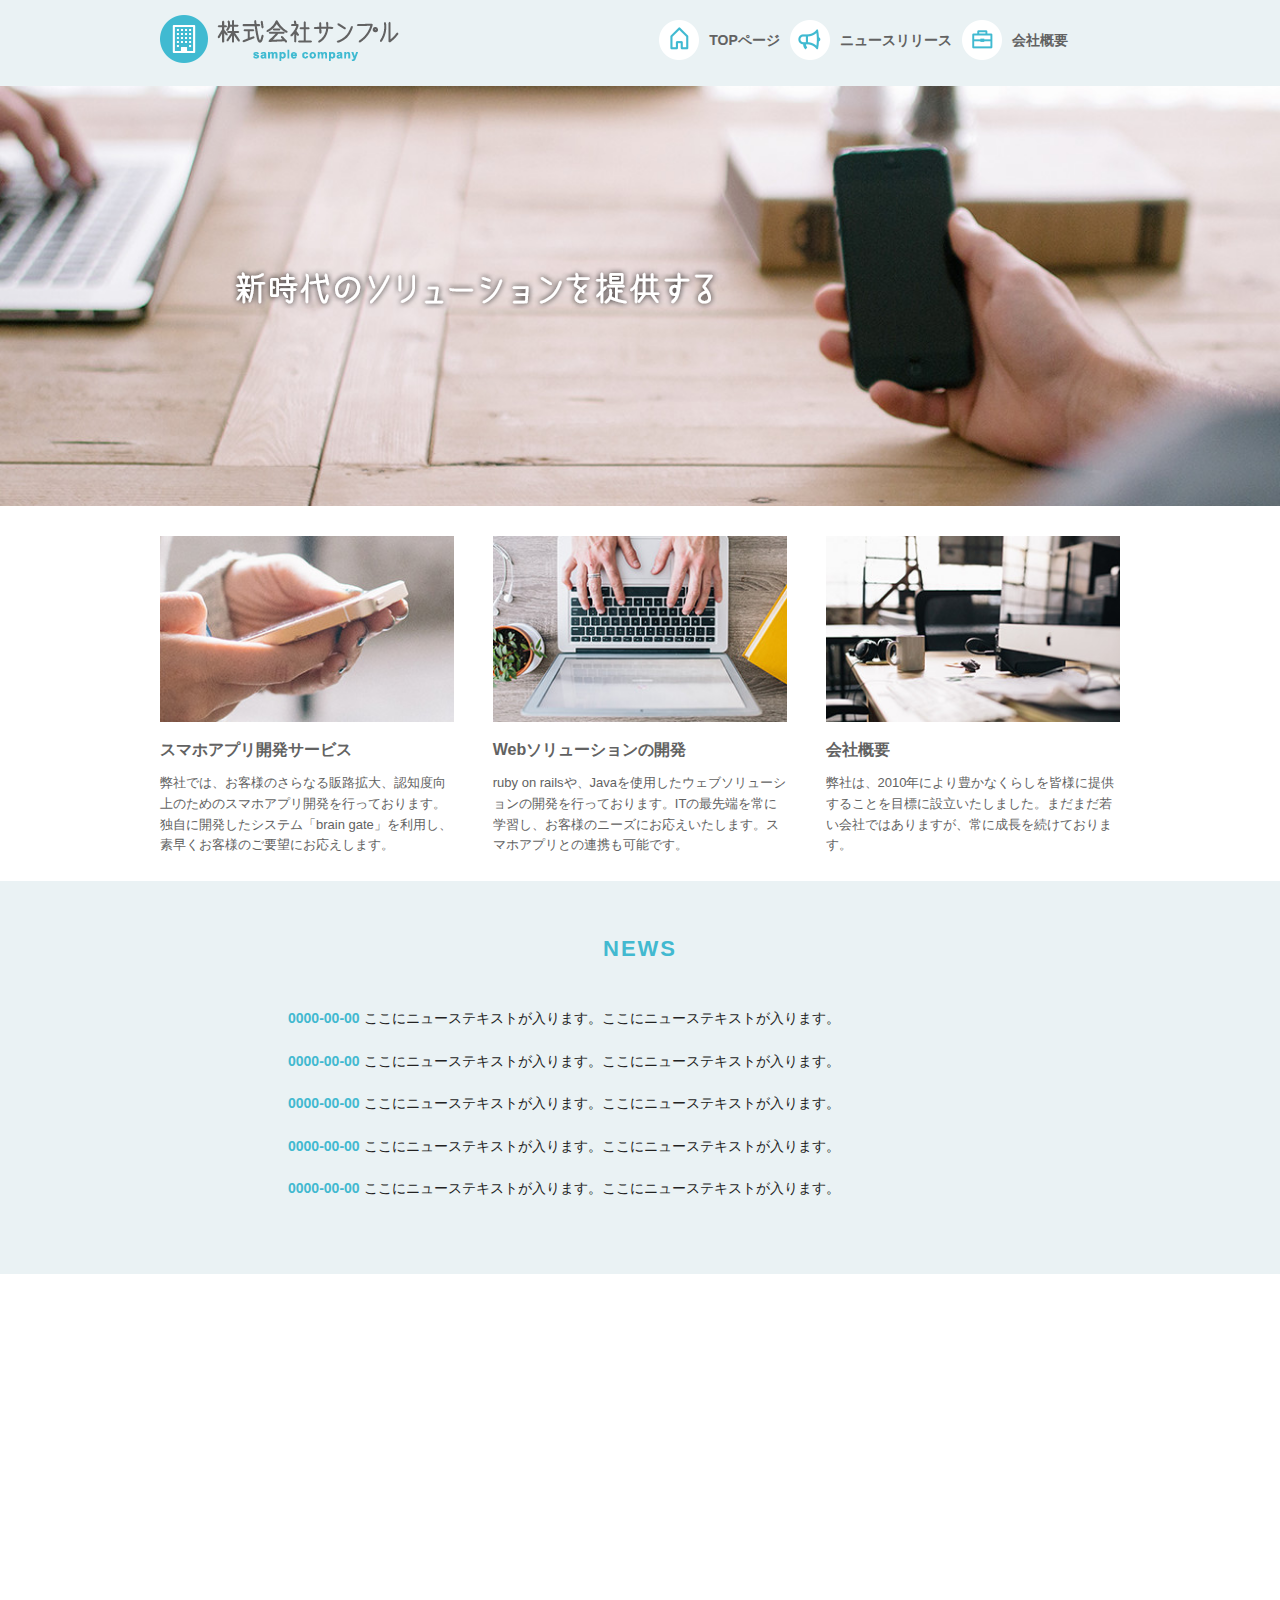
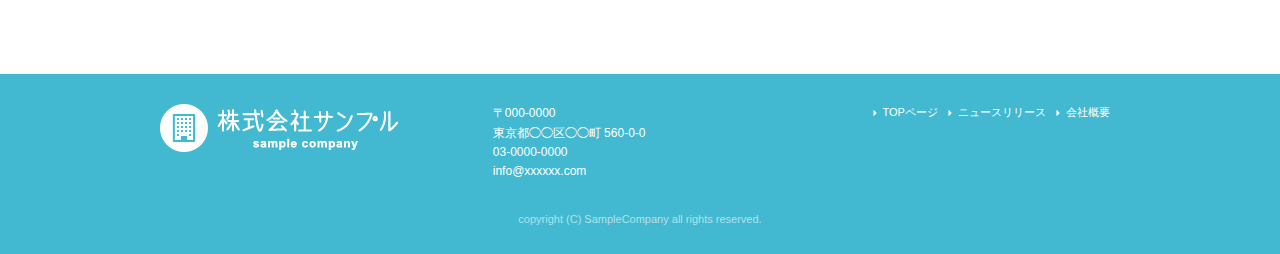
<file: index.html>
<!DOCTYPE html>
<html lang="ja">
<head>


  <!-- Basic Page Needs
  –––––––––––––––––––––––––––––––––––––––––––––––––– -->
  <meta charset="utf-8">
  <title>株式会社サンプル</title>
  <meta name="description" content="">
  <meta name="author" content="">

  <!-- Mobile Specific Metas
  –––––––––––––––––––––––––––––––––––––––––––––––––– -->
  <meta name="viewport" content="width=device-width, initial-scale=1">

  <!-- CSS
  –––––––––––––––––––––––––––––––––––––––––––––––––– -->
  <link rel="stylesheet" href="css/normalize.css">
  <link rel="stylesheet" href="css/skeleton.css">
  <link rel="stylesheet" href="css/sample.css">

  <!-- Favicon
  –––––––––––––––––––––––––––––––––––––––––––––––––– -->
  <link rel="icon" type="image/png" href="images/favicon.png">

</head>



<body>
<header>
  <div id="header_in" class="container">
    <div class="row">
      <div class="six columns logo">

        <h1><a href="index.html"><img class="u-max-full-width" src="images/top/logo.png" alt="株式会社サンプル" srcset="images/top/logo@2x.png 2x" /></a></h1>

      </div>
      <div class="six columns navi">

        <div class="sp_navi">
          <img id="sp_navi_btn" class="u-max-full-width" src="images/top/sp_navi.png" alt="sp_navi" srcset="images/top/sp_navi@2x.png 2x" />

          <ul class="sp_navi_li">
            <li><a href="index.html">TOPページ</a></li>
            <li><a href="news.html">ニュースリリース</a></li>
            <li><a href="company.html">会社概要</a></li>
          </ul>
        </div>
        <!-- sp_navi -->

<div class="pc_navi">

  <ul class="pc_navi_li">
    <li class="navi_toppage"><a href="index.html">TOPページ</a></li>
    <li class="navi_news"><a href="news.html">ニュースリリース</a></li>
    <li class="navi_company"><a href="company.html">会社概要</a></li>
  </ul>

</div>
<!-- pc_navi -->



      </div>
    </div>
    <!-- row -->
  </div>
  <!-- header_in -->
</header>



<!-- cover -->
<div id="cover_area">
  <div class="container">
    <div class="twelve columns">
      <img class="u-max-full-width" src="images/top/cover_read.png" alt="新時代のソリューションを提供する" srcset="images/top/cover_read@2x.png 2x" />
    </div>
  </div>
</div>
<!-- #cover -->



<!-- service_area -->
<div id="service_area">

  <div class="container">
    <div class="row">

      <div class="four columns">

        <img class="u-max-full-width" src="images/top/service_01.jpg" alt="スマホアプリ開発サービス" srcset="images/top/service_01@2x.jpg 2x" />

        <div class="service_title">スマホアプリ開発サービス</div>
        <p>弊社では、お客様のさらなる販路拡大、認知度向上のためのスマホアプリ開発を行っております。独自に開発したシステム「brain gate」を利用し、素早くお客様のご要望にお応えします。</p>

      </div><!-- column -->
      <div class="four columns">

        <img class="u-max-full-width" src="images/top/service_02.jpg" alt="Webソリューションの開発" srcset="images/top/service_02@2x.jpg 2x" />

        <div class="service_title">Webソリューションの開発</div>
        <p>ruby on railsや、Javaを使用したウェブソリューションの開発を行っております。ITの最先端を常に学習し、お客様のニーズにお応えいたします。スマホアプリとの連携も可能です。</p>

      </div><!-- column -->
      <div class="four columns">

        <img class="u-max-full-width" src="images/top/service_03.jpg" alt="会社概要" srcset="images/top/service_03@2x.jpg 2x" />

        <div class="service_title">会社概要</div>
        <p>弊社は、2010年により豊かなくらしを皆様に提供することを目標に設立いたしました。まだまだ若い会社ではありますが、常に成長を続けております。</p>

      </div><!-- column -->

    </div>
  </div>
</div>
<!-- #service_area -->



<!-- news_area -->
<div id="news_area">

  <div class="container">
    <div class="row">

      <div class="twelve columns">

        <div class="news_title">NEWS</div>

        <ul class="news_lists">
          <li><span>0000-00-00</span> ここにニューステキストが入ります。ここにニューステキストが入ります。</li>
          <li><span>0000-00-00</span> ここにニューステキストが入ります。ここにニューステキストが入ります。</li>
          <li><span>0000-00-00</span> ここにニューステキストが入ります。ここにニューステキストが入ります。</li>
          <li><span>0000-00-00</span> ここにニューステキストが入ります。ここにニューステキストが入ります。</li>
          <li><span>0000-00-00</span> ここにニューステキストが入ります。ここにニューステキストが入ります。</li>
        </ul>

      </div>

    </div>
  </div>

</div>
<!-- #news_area -->



<!-- googlemap_area -->
<div id="googlemap_area">

  <script src="//maps.google.com/maps/api/js?key=AIzaSyDTQXSSbq5eh0O-Ytm005KlO-ULyHi0B70"></script>
  <script type="text/javascript">
  function googleMap() {
    var latlng = new google.maps.LatLng(35.6694293,139.7189323);/* 座標 */
    var myOptions = {
      zoom: 16, /*拡大比率*/
      center: latlng,
      scrollwheel: false,
      disableDoubleClickZoom: true,
      draggable: false,
      mapTypeControlOptions: { mapTypeIds: ['style', google.maps.MapTypeId.ROADMAP] }
    };
    var map = new google.maps.Map(document.getElementById('map1'), myOptions);
    /*アイコン設定*/
    var icon = new google.maps.MarkerImage('images/top/pin.png',/*画像url*/
  new google.maps.Size(48,56),/*アイコンサイズ*/
        new google.maps.Point(0,0)/*アイコン位置*/
    );
    var markerOptions = {
      position: latlng,
      map: map,
      icon: icon,
      title: '株式会社サンプル',/*タイトル*/
      animation: google.maps.Animation.DROP/*アニメーション*/
    };
    var marker = new google.maps.Marker(markerOptions);
    /*取得スタイルの貼り付け*/
    var styleOptions = [
      {
        "stylers": [
          { "hue": '#eaf2f4' }
        ]
      }
    ];
    var styledMapOptions = { name: '株式会社サンプル' }/*地図右上のタイトル*/
    var sampleType = new google.maps.StyledMapType(styleOptions, styledMapOptions);
    map.mapTypes.set('style', sampleType);
    map.setMapTypeId('style');
  };
  google.maps.event.addDomListener(window, 'load', function() {
      googleMap();
  });
  </script>
  <div id="map1" style="width:100%; height:400px; margin:0 auto;"></div>

</div>
<!-- #googlemap_area -->



<!--footer -->
<footer>
  <div class="container">
    <div class="row">
      <div class="four columns sp">
        <img class="u-max-full-width" src="images/top/footer_logo.png" alt="株式会社サンプル" srcset="images/top/footer_logo@2x.png 2x" />
      </div>
      <!-- columns -->
      <div class="four columns foot_address sp">
        〒000-0000<br />
        東京都◯◯区◯◯町 560-0-0<br />
        03-0000-0000<br />
        info@xxxxxx.com
      </div>
      <!-- columns -->
      <div class="four columns">
        <ul class="foot_navi">
          <li><a href="">TOPページ</a></li>
          <li><a href="">ニュースリリース</a></li>
          <li><a href="">会社概要</a></li>
        </ul>
      </div>
      <!-- columns -->
    </div>
    <!-- row -->

    <div class="row">
      <div class="twelve columns sp">
        <p class="copy">copyright (C) SampleCompany all rights reserved.</p>
      </div>
      <!-- columns -->
    </div>
    <!-- row -->
  </div>
</footer>
<!-- //footer -->

<!--jQuery-->
<script type="text/javascript" src="//ajax.googleapis.com/ajax/libs/jquery/1.10.2/jquery.min.js"></script>

<script>
  $(function(){
    $(document).ready(function(){

      $("#sp_navi_btn").click(function () {
        $(this).next().slideToggle();
      });

    });
  });
</script>
<!--#jQuery-->


</body>
</html>
</file>
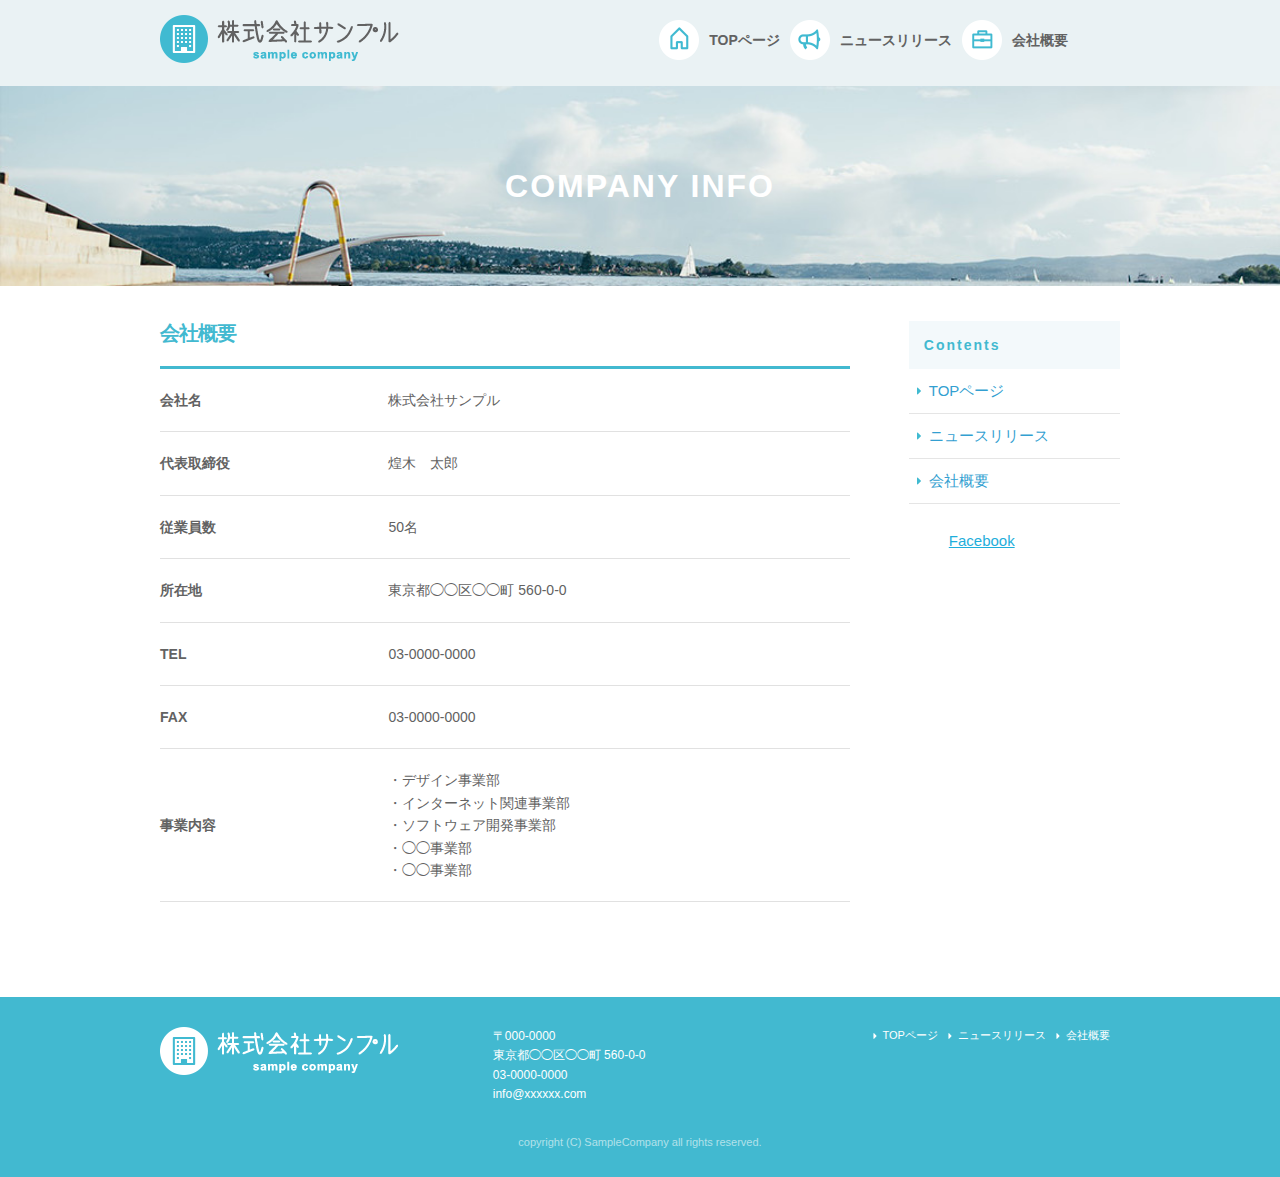
<file: company.html>
<!DOCTYPE html>
<html lang="ja">
<head>

  <!-- Basic Page Needs
  –––––––––––––––––––––––––––––––––––––––––––––––––– -->
  <meta charset="utf-8">
  <title>COMPANY INFO | 株式会社サンプル</title>
  <meta name="description" content="">
  <meta name="author" content="">

  <!-- Mobile Specific Metas
  –––––––––––––––––––––––––––––––––––––––––––––––––– -->
  <meta name="viewport" content="width=device-width, initial-scale=1">

  <!-- CSS
  –––––––––––––––––––––––––––––––––––––––––––––––––– -->
  <link rel="stylesheet" href="css/normalize.css">
  <link rel="stylesheet" href="css/skeleton.css">
  <link rel="stylesheet" href="css/sample.css">

  <!-- Favicon
  –––––––––––––––––––––––––––––––––––––––––––––––––– -->
  <link rel="icon" type="image/png" href="images/favicon.png">

</head>

<body>
  <div id="fb-root"></div>
<script>(function(d, s, id) {
  var js, fjs = d.getElementsByTagName(s)[0];
  if (d.getElementById(id)) return;
  js = d.createElement(s); js.id = id;
  js.src = 'https://connect.facebook.net/ja_JP/sdk.js#xfbml=1&version=v3.0';
  fjs.parentNode.insertBefore(js, fjs);
}(document, 'script', 'facebook-jssdk'));</script>

  
  
  
<header>
  <div id="header_in" class="container">
    <div class="row">
      <div class="six columns logo">

        <h1><a href="index.html"><img class="u-max-full-width" src="images/top/logo.png" alt="株式会社サンプル" srcset="images/top/logo@2x.png 2x" /></a></h1>

      </div>
      <div class="six columns navi">

        <div class="sp_navi">
          <img id="sp_navi_btn" class="u-max-full-width" src="images/top/sp_navi.png" alt="sp_navi" srcset="images/top/sp_navi@2x.png 2x" />

          <ul class="sp_navi_li">
            <li><a href="index.html">TOPページ</a></li>
            <li><a href="news.html">ニュースリリース</a></li>
            <li><a href="company.html">会社概要</a></li>
          </ul>
        </div>
        <!-- sp_navi -->

<div class="pc_navi">

  <ul class="pc_navi_li">
    <li class="navi_toppage"><a href="index.html">TOPページ</a></li>
    <li class="navi_news"><a href="news.html">ニュースリリース</a></li>
    <li class="navi_company"><a href="company.html">会社概要</a></li>
  </ul>

</div>
<!-- pc_navi -->



      </div>
    </div>
    <!-- row -->
  </div>
  <!-- header_in -->
</header>



<div id="sub_cover">
      <div class="container">
        <div class="row">

          <div class="twelve columns">
            <h2>COMPANY INFO</h2>
          </div>

        </div>
      </div>
    </div>



<div id="contents">
      <div class="container">
        <div class="row">

          <div id="main" class="nine columns">
            <h2 class="company_title">会社概要</h2>

            <table class="u-full-width">
              <tr>
                <th>会社名</th>
                <td>株式会社サンプル</td>
              </tr>
              <tr>
                <th>代表取締役</th>
                <td>煌木　太郎</td>
              </tr>
              <tr>
                <th>従業員数</th>
                <td>50名</td>
              </tr>
              <tr>
                <th>所在地</th>
                <td>東京都◯◯区◯◯町 560-0-0</td>
              </tr>
              <tr>
                <th>TEL</th>
                <td>03-0000-0000</td>
              </tr>
              <tr>
                <th>FAX</th>
                <td>03-0000-0000</td>
              </tr>
              <tr>
                <th>事業内容</th>
                <td>
                  ・デザイン事業部<br />
                  ・インターネット関連事業部<br />
                  ・ソフトウェア開発事業部<br />
                  ・◯◯事業部<br />
                  ・◯◯事業部
                </td>
              </tr>
            </table>


          </div>

          <div id="sidebar" class="three columns">

            <div class="pc_sidemenu">
              <h3>Contents</h3>

              <ul>
                <li><a href="index.html">TOPページ</a></li>
                <li><a href="news.html">ニュースリリース</a></li>
                <li><a href="company.html">会社概要</a></li>
              </ul>
            </div>

            <div class="fb-page" data-href="https://www.facebook.com/facebook" data-tabs="timeline" data-height="300" data-small-header="false" data-adapt-container-width="true" data-hide-cover="false" data-show-facepile="false"><div class="fb-xfbml-parse-ignore"><blockquote cite="https://www.facebook.com/facebook"><a href="https://www.facebook.com/facebook">Facebook</a></blockquote></div></div>

          </div>

        </div>
      </div>
    </div>
    <!-- #contents -->
    
    
    
<!--footer -->
<footer>
  <div class="container">
    <div class="row">
      <div class="four columns sp">
        <img class="u-max-full-width" src="images/top/footer_logo.png" alt="株式会社サンプル" srcset="images/top/footer_logo@2x.png 2x" />
      </div>
      <!-- columns -->
      <div class="four columns foot_address sp">
        〒000-0000<br />
        東京都◯◯区◯◯町 560-0-0<br />
        03-0000-0000<br />
        info@xxxxxx.com
      </div>
      <!-- columns -->
      <div class="four columns">
        <ul class="foot_navi">
          <li><a href="">TOPページ</a></li>
          <li><a href="">ニュースリリース</a></li>
          <li><a href="">会社概要</a></li>
        </ul>
      </div>
      <!-- columns -->
    </div>
    <!-- row -->

    <div class="row">
      <div class="twelve columns sp">
        <p class="copy">copyright (C) SampleCompany all rights reserved.</p>
      </div>
      <!-- columns -->
    </div>
    <!-- row -->
  </div>
</footer>
<!-- //footer -->


<script type="text/javascript" src="//ajax.googleapis.com/ajax/libs/jquery/1.10.2/jquery.min.js"></script>

<script>
  $(function(){

    $(document).ready(function(){

      $("#sp_navi_btn").click(function () {
        $(this).next().slideToggle();
      });

    });

  });
</script>


</body>

</html>
</file>
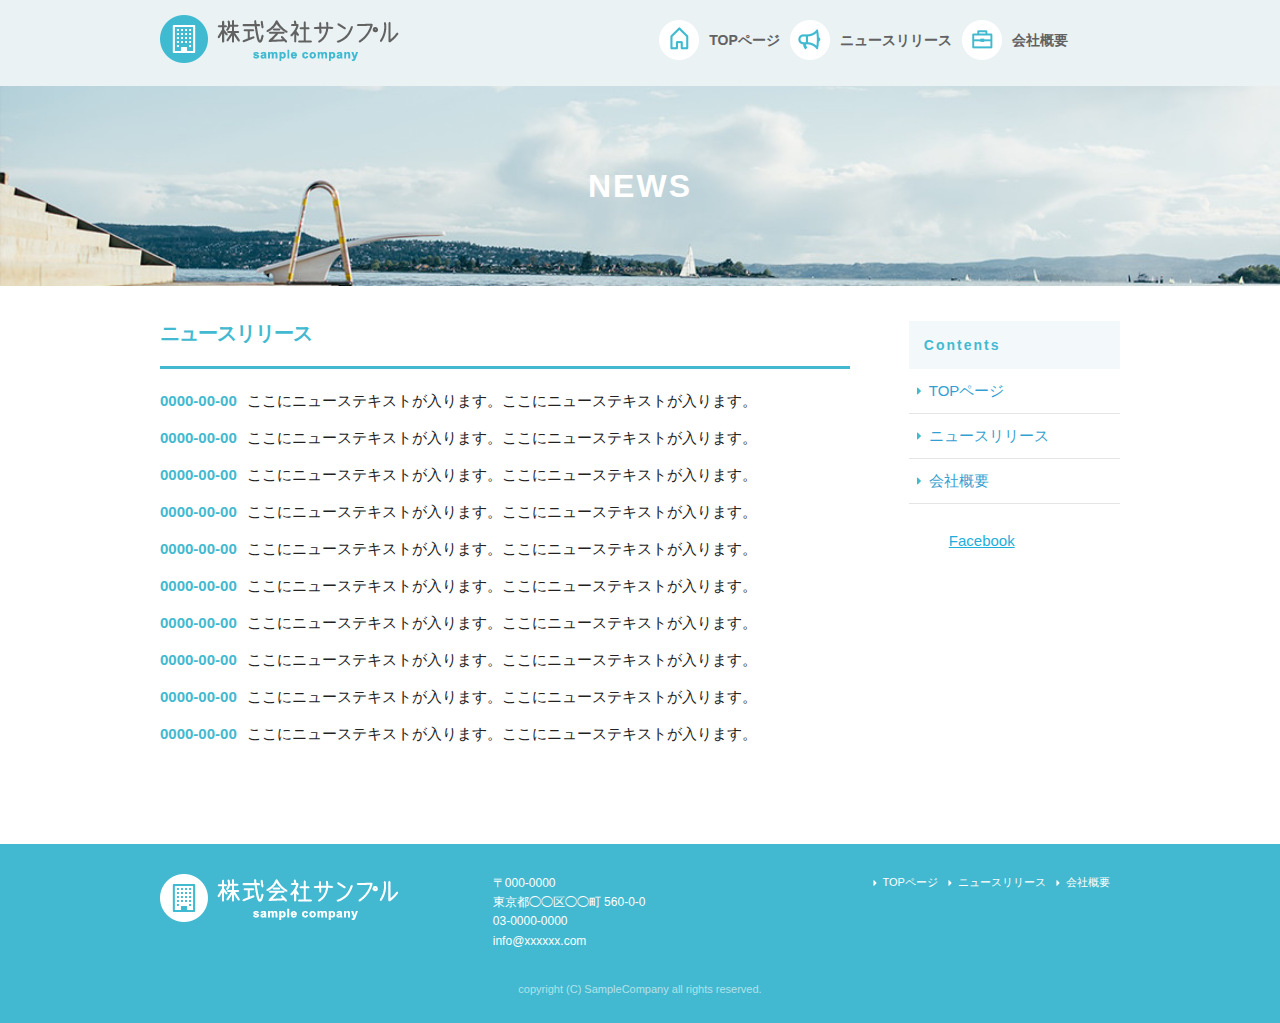
<file: news.html>
<!DOCTYPE html>
<html lang="ja">
<head>

  <!-- Basic Page Needs
  –––––––––––––––––––––––––––––––––––––––––––––––––– -->
  <meta charset="utf-8">
  <title>株式会社サンプル</title>
  <meta name="description" content="">
  <meta name="author" content="">

  <!-- Mobile Specific Metas
  –––––––––––––––––––––––––––––––––––––––––––––––––– -->
  <meta name="viewport" content="width=device-width, initial-scale=1">

  <!-- CSS
  –––––––––––––––––––––––––––––––––––––––––––––––––– -->
  <link rel="stylesheet" href="css/normalize.css">
  <link rel="stylesheet" href="css/skeleton.css">
  <link rel="stylesheet" href="css/sample.css">

  <!-- Favicon
  –––––––––––––––––––––––––––––––––––––––––––––––––– -->
  <link rel="icon" type="image/png" href="images/favicon.png">

</head>

<body>
  <div id="fb-root"></div>
<script>(function(d, s, id) {
  var js, fjs = d.getElementsByTagName(s)[0];
  if (d.getElementById(id)) return;
  js = d.createElement(s); js.id = id;
  js.src = 'https://connect.facebook.net/ja_JP/sdk.js#xfbml=1&version=v3.0';
  fjs.parentNode.insertBefore(js, fjs);
}(document, 'script', 'facebook-jssdk'));</script>
  
  
  
  
  
<header>
  <div id="header_in" class="container">
    <div class="row">
      <div class="six columns logo">

        <h1><a href="index.html"><img class="u-max-full-width" src="images/top/logo.png" alt="株式会社サンプル" srcset="images/top/logo@2x.png 2x" /></a></h1>

      </div>
      <div class="six columns navi">

        <div class="sp_navi">
          <img id="sp_navi_btn" class="u-max-full-width" src="images/top/sp_navi.png" alt="sp_navi" srcset="images/top/sp_navi@2x.png 2x" />

          <ul class="sp_navi_li">
            <li><a href="index.html">TOPページ</a></li>
            <li><a href="news.html">ニュースリリース</a></li>
            <li><a href="company.html">会社概要</a></li>
          </ul>
        </div>
        <!-- sp_navi -->

<div class="pc_navi">

  <ul class="pc_navi_li">
    <li class="navi_toppage"><a href="index.html">TOPページ</a></li>
    <li class="navi_news"><a href="news.html">ニュースリリース</a></li>
    <li class="navi_company"><a href="company.html">会社概要</a></li>
  </ul>

</div>
<!-- pc_navi -->



      </div>
    </div>
    <!-- row -->
  </div>
  <!-- header_in -->
</header>




<div id="sub_cover">
  <div class="container">
    <div class="row">

      <div class="twelve columns">
        <h2>NEWS</h2>
      </div>

    </div>
  </div>
</div>
<!-- #sub_cover -->

<div id="contents">
  <div class="container">
    <div class="row">

      <div id="main" class="nine columns">
        <h2>ニュースリリース</h2>

        <ul class="news_li">
          <li><span>0000-00-00</span>ここにニューステキストが入ります。ここにニューステキストが入ります。</li>
          <li><span>0000-00-00</span>ここにニューステキストが入ります。ここにニューステキストが入ります。</li>
          <li><span>0000-00-00</span>ここにニューステキストが入ります。ここにニューステキストが入ります。</li>
          <li><span>0000-00-00</span>ここにニューステキストが入ります。ここにニューステキストが入ります。</li>
          <li><span>0000-00-00</span>ここにニューステキストが入ります。ここにニューステキストが入ります。</li>
          <li><span>0000-00-00</span>ここにニューステキストが入ります。ここにニューステキストが入ります。</li>
          <li><span>0000-00-00</span>ここにニューステキストが入ります。ここにニューステキストが入ります。</li>
          <li><span>0000-00-00</span>ここにニューステキストが入ります。ここにニューステキストが入ります。</li>
          <li><span>0000-00-00</span>ここにニューステキストが入ります。ここにニューステキストが入ります。</li>
          <li><span>0000-00-00</span>ここにニューステキストが入ります。ここにニューステキストが入ります。</li>
        </ul>
      </div>

      <div id="sidebar" class="three columns">

        <div class="pc_sidemenu">
          <h3>Contents</h3>

          <ul>
            <li><a href="index.html">TOPページ</a></li>
            <li><a href="news.html">ニュースリリース</a></li>
            <li><a href="company.html">会社概要</a></li>
          </ul>
        </div>

        <div class="fb-page" data-href="https://www.facebook.com/facebook" data-tabs="timeline" data-height="300" data-small-header="false" data-adapt-container-width="true" data-hide-cover="false" data-show-facepile="false"><div class="fb-xfbml-parse-ignore"><blockquote cite="https://www.facebook.com/facebook"><a href="https://www.facebook.com/facebook">Facebook</a></blockquote></div></div>

      </div>

    </div>
  </div>
</div>
<!-- #contents -->







<!--footer -->
<footer>
  <div class="container">
    <div class="row">
      <div class="four columns sp">
        <img class="u-max-full-width" src="images/top/footer_logo.png" alt="株式会社サンプル" srcset="images/top/footer_logo@2x.png 2x" />
      </div>
      <!-- columns -->
      <div class="four columns foot_address sp">
        〒000-0000<br />
        東京都◯◯区◯◯町 560-0-0<br />
        03-0000-0000<br />
        info@xxxxxx.com
      </div>
      <!-- columns -->
      <div class="four columns">
        <ul class="foot_navi">
          <li><a href="">TOPページ</a></li>
          <li><a href="">ニュースリリース</a></li>
          <li><a href="">会社概要</a></li>
        </ul>
      </div>
      <!-- columns -->
    </div>
    <!-- row -->

    <div class="row">
      <div class="twelve columns sp">
        <p class="copy">copyright (C) SampleCompany all rights reserved.</p>
      </div>
      <!-- columns -->
    </div>
    <!-- row -->
  </div>
</footer>
<!-- //footer -->



<script type="text/javascript" src="//ajax.googleapis.com/ajax/libs/jquery/1.10.2/jquery.min.js"></script>

<script>
  $(function(){

    $(document).ready(function(){

      $("#sp_navi_btn").click(function () {
        $(this).next().slideToggle();
      });

    });

  });
</script>


</body>

</html>
</file>
<file: css/skeleton.css>
/*
* Skeleton V2.0.4
* Copyright 2014, Dave Gamache
* www.getskeleton.com
* Free to use under the MIT license.
* http://www.opensource.org/licenses/mit-license.php
* 12/29/2014
*/


/* Table of contents
––––––––––––––––––––––––––––––––––––––––––––––––––
- Grid
- Base Styles
- Typography
- Links
- Buttons
- Forms
- Lists
- Code
- Tables
- Spacing
- Utilities
- Clearing
- Media Queries
*/


/* Grid
–––––––––––––––––––––––––––––––––––––––––––––––––– */
.container {
  position: relative;
  width: 100%;
  max-width: 960px;
  margin: 0 auto;
  padding: 0 20px;
  box-sizing: border-box; }
.column,
.columns {
  width: 100%;
  float: left;
  box-sizing: border-box; }

/* For devices larger than 400px */
@media (min-width: 400px) {
  .container {
    width: 85%;
    padding: 0; }
}

/* For devices larger than 550px */
@media (min-width: 550px) {
  .container {
    width: 80%; }
  .column,
  .columns {
    margin-left: 4%; }
  .column:first-child,
  .columns:first-child {
    margin-left: 0; }

  .one.column,
  .one.columns                    { width: 4.66666666667%; }
  .two.columns                    { width: 13.3333333333%; }
  .three.columns                  { width: 22%;            }
  .four.columns                   { width: 30.6666666667%; }
  .five.columns                   { width: 39.3333333333%; }
  .six.columns                    { width: 48%;            }
  .seven.columns                  { width: 56.6666666667%; }
  .eight.columns                  { width: 65.3333333333%; }
  .nine.columns                   { width: 74.0%;          }
  .ten.columns                    { width: 82.6666666667%; }
  .eleven.columns                 { width: 91.3333333333%; }
  .twelve.columns                 { width: 100%; margin-left: 0; }

  .one-third.column               { width: 30.6666666667%; }
  .two-thirds.column              { width: 65.3333333333%; }

  .one-half.column                { width: 48%; }

  /* Offsets */
  .offset-by-one.column,
  .offset-by-one.columns          { margin-left: 8.66666666667%; }
  .offset-by-two.column,
  .offset-by-two.columns          { margin-left: 17.3333333333%; }
  .offset-by-three.column,
  .offset-by-three.columns        { margin-left: 26%;            }
  .offset-by-four.column,
  .offset-by-four.columns         { margin-left: 34.6666666667%; }
  .offset-by-five.column,
  .offset-by-five.columns         { margin-left: 43.3333333333%; }
  .offset-by-six.column,
  .offset-by-six.columns          { margin-left: 52%;            }
  .offset-by-seven.column,
  .offset-by-seven.columns        { margin-left: 60.6666666667%; }
  .offset-by-eight.column,
  .offset-by-eight.columns        { margin-left: 69.3333333333%; }
  .offset-by-nine.column,
  .offset-by-nine.columns         { margin-left: 78.0%;          }
  .offset-by-ten.column,
  .offset-by-ten.columns          { margin-left: 86.6666666667%; }
  .offset-by-eleven.column,
  .offset-by-eleven.columns       { margin-left: 95.3333333333%; }

  .offset-by-one-third.column,
  .offset-by-one-third.columns    { margin-left: 34.6666666667%; }
  .offset-by-two-thirds.column,
  .offset-by-two-thirds.columns   { margin-left: 69.3333333333%; }

  .offset-by-one-half.column,
  .offset-by-one-half.columns     { margin-left: 52%; }

}


/* Base Styles
–––––––––––––––––––––––––––––––––––––––––––––––––– */
/* NOTE
html is set to 62.5% so that all the REM measurements throughout Skeleton
are based on 10px sizing. So basically 1.5rem = 15px :) */
html {
  font-size: 62.5%; }
body {
  font-size: 1.5em; /* currently ems cause chrome bug misinterpreting rems on body element */
  line-height: 1.6;
  font-weight: 400;
  font-family: "Raleway", "HelveticaNeue", "Helvetica Neue", Helvetica, Arial, sans-serif;
  color: #222; }


/* Typography
–––––––––––––––––––––––––––––––––––––––––––––––––– */
h1, h2, h3, h4, h5, h6 {
  margin-top: 0;
  margin-bottom: 2rem;
  font-weight: 300; }
h1 { font-size: 4.0rem; line-height: 1.2;  letter-spacing: -.1rem;}
h2 { font-size: 3.6rem; line-height: 1.25; letter-spacing: -.1rem; }
h3 { font-size: 3.0rem; line-height: 1.3;  letter-spacing: -.1rem; }
h4 { font-size: 2.4rem; line-height: 1.35; letter-spacing: -.08rem; }
h5 { font-size: 1.8rem; line-height: 1.5;  letter-spacing: -.05rem; }
h6 { font-size: 1.5rem; line-height: 1.6;  letter-spacing: 0; }

/* Larger than phablet */
@media (min-width: 550px) {
  h1 { font-size: 5.0rem; }
  h2 { font-size: 4.2rem; }
  h3 { font-size: 3.6rem; }
  h4 { font-size: 3.0rem; }
  h5 { font-size: 2.4rem; }
  h6 { font-size: 1.5rem; }
}

p {
  margin-top: 0; }


/* Links
–––––––––––––––––––––––––––––––––––––––––––––––––– */
a {
  color: #1EAEDB; }
a:hover {
  color: #0FA0CE; }


/* Buttons
–––––––––––––––––––––––––––––––––––––––––––––––––– */
.button,
button,
input[type="submit"],
input[type="reset"],
input[type="button"] {
  display: inline-block;
  height: 38px;
  padding: 0 30px;
  color: #555;
  text-align: center;
  font-size: 11px;
  font-weight: 600;
  line-height: 38px;
  letter-spacing: .1rem;
  text-transform: uppercase;
  text-decoration: none;
  white-space: nowrap;
  background-color: transparent;
  border-radius: 4px;
  border: 1px solid #bbb;
  cursor: pointer;
  box-sizing: border-box; }
.button:hover,
button:hover,
input[type="submit"]:hover,
input[type="reset"]:hover,
input[type="button"]:hover,
.button:focus,
button:focus,
input[type="submit"]:focus,
input[type="reset"]:focus,
input[type="button"]:focus {
  color: #333;
  border-color: #888;
  outline: 0; }
.button.button-primary,
button.button-primary,
input[type="submit"].button-primary,
input[type="reset"].button-primary,
input[type="button"].button-primary {
  color: #FFF;
  background-color: #33C3F0;
  border-color: #33C3F0; }
.button.button-primary:hover,
button.button-primary:hover,
input[type="submit"].button-primary:hover,
input[type="reset"].button-primary:hover,
input[type="button"].button-primary:hover,
.button.button-primary:focus,
button.button-primary:focus,
input[type="submit"].button-primary:focus,
input[type="reset"].button-primary:focus,
input[type="button"].button-primary:focus {
  color: #FFF;
  background-color: #1EAEDB;
  border-color: #1EAEDB; }


/* Forms
–––––––––––––––––––––––––––––––––––––––––––––––––– */
input[type="email"],
input[type="number"],
input[type="search"],
input[type="text"],
input[type="tel"],
input[type="url"],
input[type="password"],
textarea,
select {
  height: 38px;
  padding: 6px 10px; /* The 6px vertically centers text on FF, ignored by Webkit */
  background-color: #fff;
  border: 1px solid #D1D1D1;
  border-radius: 4px;
  box-shadow: none;
  box-sizing: border-box; }
/* Removes awkward default styles on some inputs for iOS */
input[type="email"],
input[type="number"],
input[type="search"],
input[type="text"],
input[type="tel"],
input[type="url"],
input[type="password"],
textarea {
  -webkit-appearance: none;
     -moz-appearance: none;
          appearance: none; }
textarea {
  min-height: 65px;
  padding-top: 6px;
  padding-bottom: 6px; }
input[type="email"]:focus,
input[type="number"]:focus,
input[type="search"]:focus,
input[type="text"]:focus,
input[type="tel"]:focus,
input[type="url"]:focus,
input[type="password"]:focus,
textarea:focus,
select:focus {
  border: 1px solid #33C3F0;
  outline: 0; }
label,
legend {
  display: block;
  margin-bottom: .5rem;
  font-weight: 600; }
fieldset {
  padding: 0;
  border-width: 0; }
input[type="checkbox"],
input[type="radio"] {
  display: inline; }
label > .label-body {
  display: inline-block;
  margin-left: .5rem;
  font-weight: normal; }


/* Lists
–––––––––––––––––––––––––––––––––––––––––––––––––– */
ul {
  list-style: circle inside; }
ol {
  list-style: decimal inside; }
ol, ul {
  padding-left: 0;
  margin-top: 0; }
ul ul,
ul ol,
ol ol,
ol ul {
  margin: 1.5rem 0 1.5rem 3rem;
  font-size: 90%; }
li {
  margin-bottom: 1rem; }


/* Code
–––––––––––––––––––––––––––––––––––––––––––––––––– */
code {
  padding: .2rem .5rem;
  margin: 0 .2rem;
  font-size: 90%;
  white-space: nowrap;
  background: #F1F1F1;
  border: 1px solid #E1E1E1;
  border-radius: 4px; }
pre > code {
  display: block;
  padding: 1rem 1.5rem;
  white-space: pre; }


/* Tables
–––––––––––––––––––––––––––––––––––––––––––––––––– */
th,
td {
  padding: 12px 15px;
  text-align: left;
  border-bottom: 1px solid #E1E1E1; }
th:first-child,
td:first-child {
  padding-left: 0; }
th:last-child,
td:last-child {
  padding-right: 0; }


/* Spacing
–––––––––––––––––––––––––––––––––––––––––––––––––– */
button,
.button {
  margin-bottom: 1rem; }
input,
textarea,
select,
fieldset {
  margin-bottom: 1.5rem; }
pre,
blockquote,
dl,
figure,
table,
p,
ul,
ol,
form {
  margin-bottom: 2.5rem; }


/* Utilities
–––––––––––––––––––––––––––––––––––––––––––––––––– */
.u-full-width {
  width: 100%;
  box-sizing: border-box; }
.u-max-full-width {
  max-width: 100%;
  box-sizing: border-box; }
.u-pull-right {
  float: right; }
.u-pull-left {
  float: left; }


/* Misc
–––––––––––––––––––––––––––––––––––––––––––––––––– */
hr {
  margin-top: 3rem;
  margin-bottom: 3.5rem;
  border-width: 0;
  border-top: 1px solid #E1E1E1; }


/* Clearing
–––––––––––––––––––––––––––––––––––––––––––––––––– */

/* Self Clearing Goodness */
.container:after,
.row:after,
.u-cf {
  content: "";
  display: table;
  clear: both; }


/* Media Queries
–––––––––––––––––––––––––––––––––––––––––––––––––– */
/*
Note: The best way to structure the use of media queries is to create the queries
near the relevant code. For example, if you wanted to change the styles for buttons
on small devices, paste the mobile query code up in the buttons section and style it
there.
*/


/* Larger than mobile */
@media (min-width: 400px) {}

/* Larger than phablet (also point when grid becomes active) */
@media (min-width: 550px) {}

/* Larger than tablet */
@media (min-width: 750px) {}

/* Larger than desktop */
@media (min-width: 1000px) {}

/* Larger than Desktop HD */
@media (min-width: 1200px) {}
</file>
<file: css/sample.css>
@charset "UTF-8";
html {
  font-size: 62.5%; }

/*フォント設定と、基本色の設定*/
/*ヘッダーCSS*/
header {
  background: #eaf2f4; }
  header #header_in {
    padding-top: 10px;
    padding-bottom: 4px; }
  @media (max-width: 550px) {
    header .logo {
      width: 190px; }
    header .navi {
      width: 40px;
      float: right; } }
  header .sp_navi_li {
    position: absolute;
    top: 50px;
    right: 2%;
    z-index: 100;
    width: 180px;
    position: absolute;
    top: 50px;
    right: 2%;
    border: 1px solid #eee;
    background: white;
    margin: 0;
    padding: 0;
    display: none; }
    header .sp_navi_li li {
      list-style: none;
      margin: 0;
      padding: 0; }
      header .sp_navi_li li a {
        display: block;
        padding: 10px 8px;
        border-bottom: 1px solid #eee;
        font-size: 14px;
        text-decoration: none; }
  @media (min-width: 551px) {
    header .sp_navi {
      display: none; }
    header #header_in {
      padding: 15px 0 10px 0; }
    header .pc_navi_li {
      margin: 0;
      padding: 0; }
      header .pc_navi_li li {
        list-style: none;
        margin: 5px 0 0 0;
        padding: 0; }
        header .pc_navi_li li a {
          color: #626262;
          text-decoration: none;
          font-weight: bold;
          font-size: 14px;
          font-size: 1.4rem;
          float: left;
          padding-right: 10px; }
        header .pc_navi_li li a:hover {
          color: #42b9d0; }
      header .pc_navi_li li.navi_toppage a {
        background-repeat: no-repeat;
        display: inline-block;
        line-height: 40px;
        padding-left: 50px;
        background-image: url("../images/top/navi_top.png");
        background-size: 40px 40px; } }
    @media screen and (min-width: 551px) and (-webkit-min-device-pixel-ratio: 2), (min-width: 551px) and (min-resolution: 2dppx) {
      header .pc_navi_li li.navi_toppage a {
        background-image: url("../images/top/navi_top@2x.png"); } }
  @media (min-width: 551px) {
      header .pc_navi_li li.navi_news a {
        background-repeat: no-repeat;
        display: inline-block;
        line-height: 40px;
        padding-left: 50px;
        background-image: url("../images/top/navi_news.png");
        background-size: 40px 40px; } }
    @media screen and (min-width: 551px) and (-webkit-min-device-pixel-ratio: 2), (min-width: 551px) and (min-resolution: 2dppx) {
      header .pc_navi_li li.navi_news a {
        background-image: url("../images/top/navi_news@2x.png"); } }
  @media (min-width: 551px) {
      header .pc_navi_li li.navi_company a {
        background-repeat: no-repeat;
        display: inline-block;
        line-height: 40px;
        padding-left: 50px;
        background-image: url("../images/top/navi_company.png");
        background-size: 40px 40px; } }
    @media screen and (min-width: 551px) and (-webkit-min-device-pixel-ratio: 2), (min-width: 551px) and (min-resolution: 2dppx) {
      header .pc_navi_li li.navi_company a {
        background-image: url("../images/top/navi_company@2x.png"); } }

  @media (max-width: 550px) {
    header .pc_navi {
      display: none; } }

/*---カバーエリア---*/
#cover_area {
  text-align: center;
  padding: 80px 0;
  background-image: url("../images/top/cover.jpg");
  background-size: cover; }
  @media screen and (-webkit-min-device-pixel-ratio: 2), (min-resolution: 2dppx) {
    #cover_area {
      background-image: url("../images/top/cover@2x.jpg"); } }
  @media (min-width: 551px) {
    #cover_area {
      text-align: left;
      height: 420px;
      padding: 0; }
      #cover_area img {
        margin-top: 180px;
        margin-left: 70px; } }

/*---サービスエリア---*/
#service_area {
  padding-top: 20px; }
  @media (min-width: 551px) {
    #service_area {
      padding-top: 30px; } }
  #service_area .columns {
    color: #626262; }
    #service_area .columns .service_title {
      font-size: 18px;
      font-size: 1.8rem;
      font-weight: bold;
      margin-top: 8px; }
    #service_area .columns p {
      font-size: 15px;
      font-size: 1.5rem;
      margin-top: 10px; }
    @media (min-width: 551px) {
      #service_area .columns .service_title {
        font-size: 16px;
        font-size: 1.6rem; }
      #service_area .columns p {
        font-size: 13px;
        font-size: 1.3rem; } }

/*---ニュースエリア---*/
#news_area {
  background-color: #eaf2f4; }
  @media (min-width: 551px) {
    #news_area .container {
      padding: 0px 10% 50px 10%; } }
  #news_area .news_title {
    text-align: center;
    font-size: 26px;
    font-size: 2.6rem;
    color: #42b9d0;
    padding: 15px 0 10px 0;
    font-weight: bold;
    letter-spacing: 0.2rem; }
  #news_area .news_lists li {
    list-style: none;
    font-size: 15px;
    font-size: 1.5rem; }
    #news_area .news_lists li span {
      color: #42b9d0;
      font-weight: bold;
      display: block;
      margin-bottom: 3px; }
  @media (min-width: 551px) {
    #news_area .news_title {
      font-size: 22px;
      font-size: 2.2rem;
      padding: 50px 0 41px 0; }
    #news_area .news_lists li {
      font-size: 14px;
      font-size: 1.4rem;
      margin-bottom: 20px; }
      #news_area .news_lists li span {
        display: inline;
        margin-bottom: 0px; } }

/*---フッターエリア---*/
footer {
  background-color: #42b9d0;
  color: #fff;
  padding-top: 20px; }
  @media (max-width: 550px) {
    footer .container {
      margin: 0;
      padding: 0; }
    footer .sp {
      padding: 0 6%;
      margin: 0 auto; }
    footer .foot_navi {
      margin-top: 20px; }
      footer .foot_navi li {
        list-style: none;
        margin-bottom: 1px; }
        footer .foot_navi li a {
          color: #42b9d0;
          background-color: #eaf2f4;
          display: block;
          text-align: center;
          font-weight: bold;
          text-decoration: none;
          font-size: 16px;
          font-size: 1.6rem;
          padding: 16px 0; } }
  footer .foot_address {
    font-size: 16px;
    font-size: 1.6rem;
    padding-top: 10px; }
  footer .copy {
    text-align: center;
    font-size: 11px;
    font-size: 1.1rem;
    color: #b2e1ea; }
  @media (min-width: 551px) {
    footer {
      padding-top: 30px; }
      footer .foot_address {
        padding: 0px;
        font-size: 12px;
        font-size: 1.2rem; }
      footer .foot_navi {
        float: right; }
        footer .foot_navi li {
          list-style: none;
          background-repeat: no-repeat;
          background-position: left center;
          display: inline-block;
          float: left;
          margin-right: 10px;
          font-size: 11px;
          font-size: 1.1rem;
          background-image: url("../images/top/foot_arroehead.png");
          background-size: 4px 6px; } }
      @media screen and (min-width: 551px) and (-webkit-min-device-pixel-ratio: 2), (min-width: 551px) and (min-resolution: 2dppx) {
        footer .foot_navi li {
          background-image: url("../images/top/foot_arroehead@2x.png"); } }
  @media (min-width: 551px) {
        footer .foot_navi a {
          color: white;
          padding-left: 10px;
          text-decoration: none; }
        footer .foot_navi a:hover {
          color: #eaf2f4; }
      footer .copy {
        margin-top: 30px; } }

h1 {
  margin: 0;
  padding: 0; }

/* news.html */
#sub_cover {
  padding: 40px 0;
  background-image: url(../images/news/sub_cover.jpg);
  background-size: cover; }
  #sub_cover h2 {
    text-align: center;
    color: white;
    font-size: 16px;
    font-size: 1.6rem;
    font-weight: bold;
    margin: 0;
    letter-spacing: 0.2rem; }

/* 共通 */
#contents {
  padding-top: 20px; }

#contents #main h2 {
  color: #42b9d0;
  border-bottom: 3px solid #42b9d0;
  font-size: 15px;
  font-size: 1.5rem;
  font-weight: bold;
  padding-bottom: 15px; }

#contents #main .news_li li {
  list-style: none; }

#contents #main .news_li li span {
  color: #42b9d0;
  display: block;
  font-weight: bold;
  margin-bottom: 3px; }

/* SP版 */
@media (max-width: 550px) {
  #contents #sidebar .pc_sidemenu {
    display: none; } }
/* PC版 */
@media (min-width: 550px) {
  #sub_cover {
    padding: 80px 0; }
    #sub_cover h2 {
      text-align: center;
      color: white;
      font-size: 32px;
      font-size: 3.2rem;
      font-weight: bold;
      margin: 0;
      letter-spacing: 0.2rem; }

  #contents {
    padding-top: 35px;
    padding-bottom: 70px; }

  #contents #main {
    padding-right: 20px; }
    #contents #main h2 {
      font-size: 20px;
      font-size: 2rem;
      padding-bottom: 20px;
      color: #42b9d0;
      border-bottom: 3px solid #42b9d0;
      font-weight: bold;
      padding-bottom: 20px; }
    #contents #main .news_li li {
      list-style: none; }
      #contents #main .news_li li span {
        display: inline-block;
        margin-bottom: 0;
        padding-right: 10px;
        color: #42b9d0;
        font-weight: bold;
        margin-bottom: 3px;
        font-size: 15px;
        font-size: 1.5rem; } }
/* PC版 Contents*/
#contents #sidebar .pc_sidemenu h3 {
  color: #42b9d0;
  font-size: 14px;
  font-size: 1.4rem;
  letter-spacing: 0.2rem;
  font-weight: bold;
  background-color: #f3f9fb;
  padding: 15px;
  margin-bottom: 0px; }

#contents #sidebar .pc_sidemenu li {
  list-style: none;
  display: block;
  border-bottom: 1px solid #e5e5e5;
  background-repeat: no-repeat;
  background-position: 8px center;
  margin-bottom: 0px;
  padding: 10px 10px 10px 20px;
  background-image: url(../images/news/side_arrow.png);
  background-size: 4px 8px; }

#contents #sidebar .pc_sidemenu li a {
  color: #339fd1;
  text-decoration: none; }

/* PC版 Contents*/
#contents #main th, #contents #main td {
  padding: 20px 0;
  color: #626262;
  font-size: 14px;
  font-size: 1.4rem; }

#contents #main h2.company_title {
  margin-bottom: 0px; }
#contents #main th {
  padding-right: 20px; }

/*# sourceMappingURL=sample.css.map */
</file>
